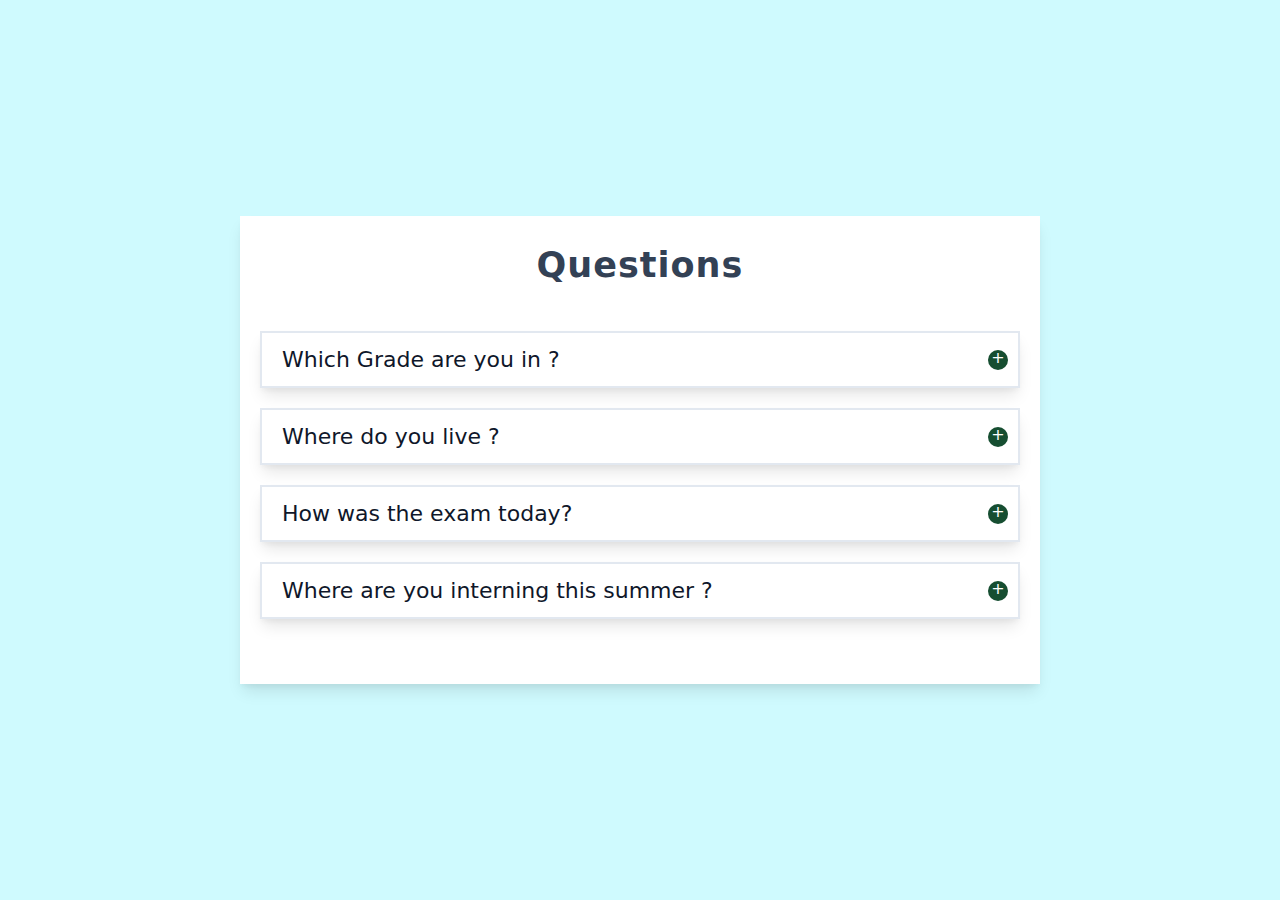
<file: frontend/accordian/index.html>
<!DOCTYPE html>
<html lang="en">

<head>
    <meta charset="UTF-8">
    <meta name="viewport" content="width=device-width, initial-scale=1.0">
    <link rel="stylesheet" href="style.css" />
    <title>Accordians</title>
</head>

<body>
    <main>
        <section class="container">
            <h2>Questions</h2>

            <div class="tags">
                <p class="questions">Which Grade are you in ?</p>
                <div class="icon" onclick="toggleVisibility(this)">+</div>
                <p class="answer" style="display: none;">None</p>
            </div>
            <div class="tags">
                <p class="questions">Where do you live ? </p>
                <div class="icon" onclick="toggleVisibility(this)">+</div>
                <p class="answer" style="display: none;">Answer: Mars</p>
            </div>
            <div class="tags">
                <p class="questions">How was the exam today?</p>
                <div class="icon" onclick="toggleVisibility(this)">+</div>
                <p class="answer" style="display: none;">Fantastic</p>
            </div>
            <div class="tags">
                <p class="questions">Where are you interning this summer ? </p>
                <div class="icon" onclick="toggleVisibility(this)">+</div>
                <p class="answer" style="display: none;">Nowhere</p>
            </div>
        </section>
    </main>
    <script src="./script.js"></script>
</body>

</html>
</file>
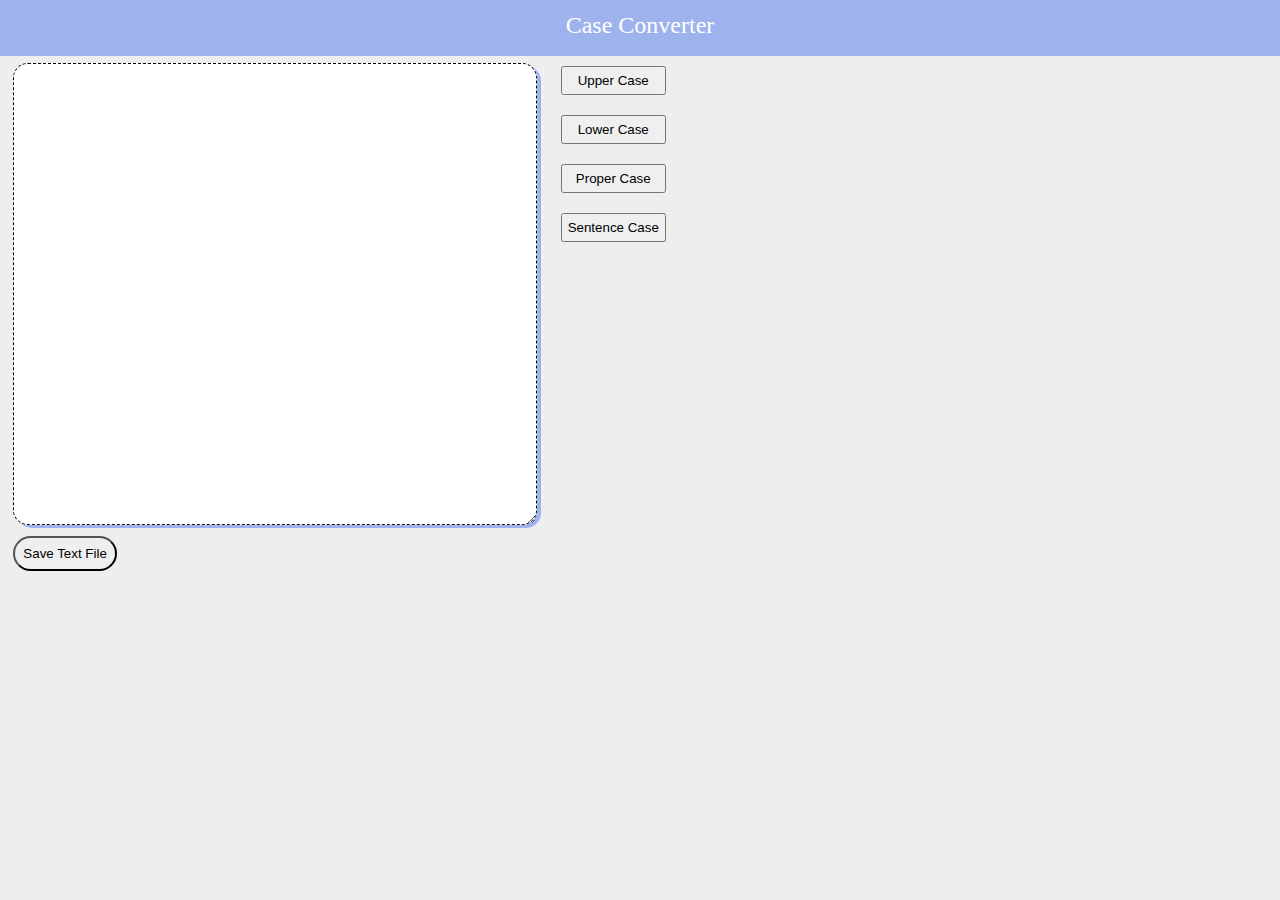
<file: frontend/case-convertor/index.html>
<!doctype html>
<html lang="en">
<head>
    <meta charset="UTF-8">
    <title>Document</title>
    <link rel="stylesheet" href="style.css">
</head>
<body>
<div class="title">Case Converter</div>

<div class="button-container">
    <textarea placeholder="Start writing...">

</textarea>
    <div class="buttons">
        <button id="upper-case">Upper Case</button>
        <button id="lower-case">Lower Case</button>
        <button id="proper-case">Proper Case</button>
        <button id="sentence-case">Sentence Case</button>
    </div>

</div>
<button id="save-text-file">Save Text File</button>
    <script src="script.js"></script>
</body>
</html>
</file>
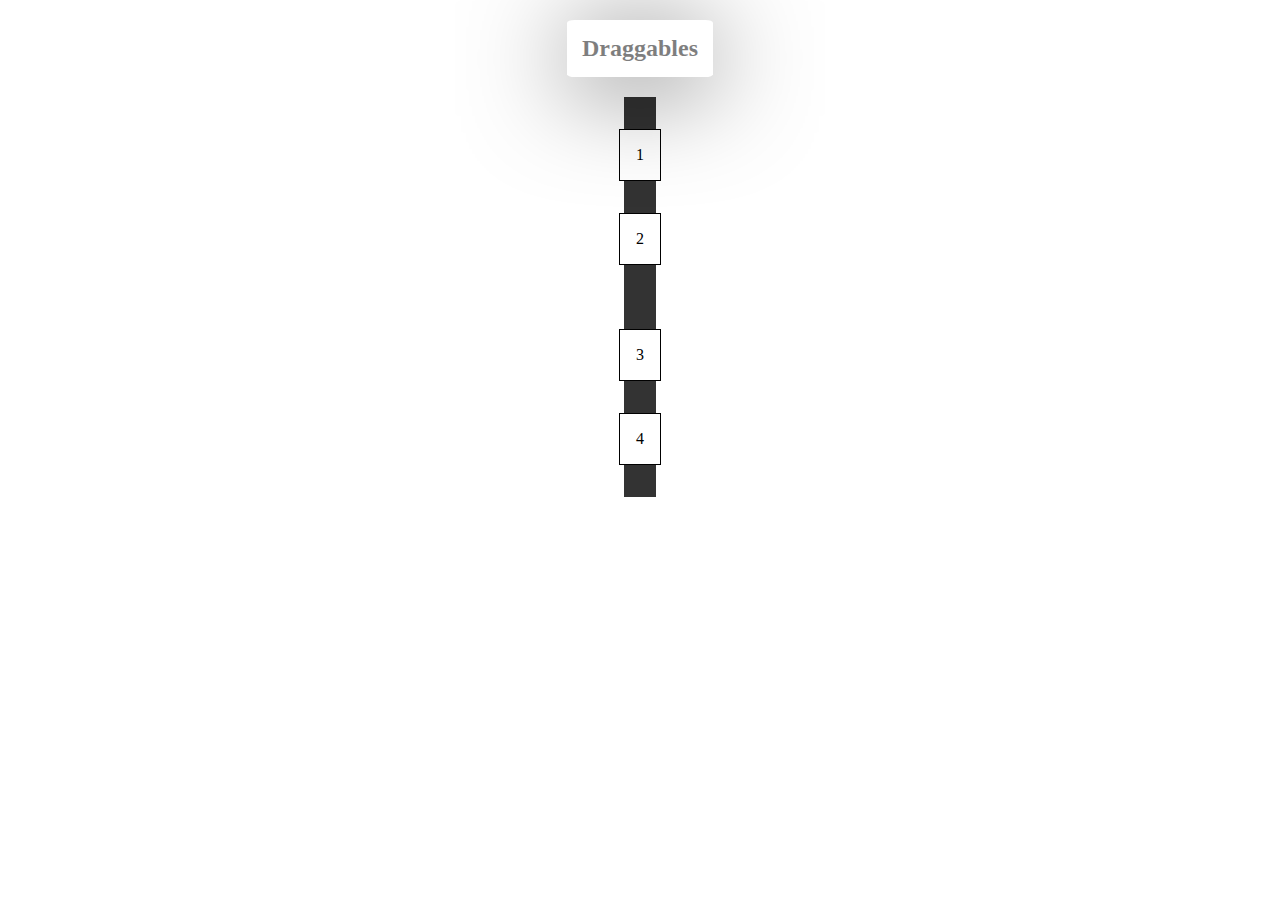
<file: frontend/draggables/index.html>
<!DOCTYPE html>
<html lang="en">
<head>
    <meta charset="UTF-8">
    <title>Draggables</title>
    <link rel="stylesheet" href="./style.css">
    <script src="index.js" defer></script>
</head>
<body>
<div class="heading">Draggables</div>
<div class="container">
  <p class="draggable" draggable="true">1</p>
  <p class="draggable" draggable="true">2</p>
</div>

<div class="container">
  <p class="draggable" draggable="true">3</p>
  <p class="draggable" draggable="true">4</p>
</div>

</body>
</html>
</file>
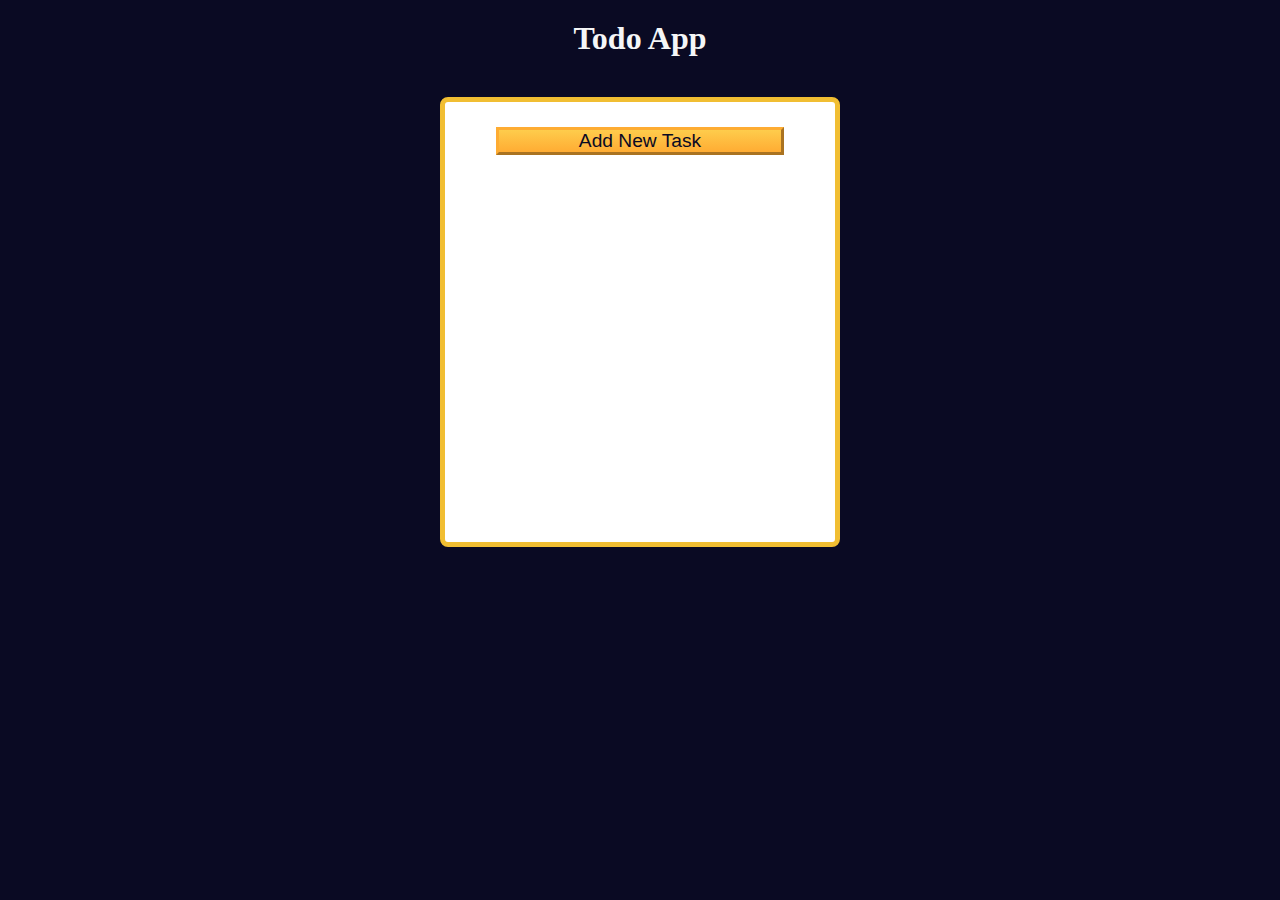
<file: frontend/To-Do/index.html>
<!DOCTYPE html>
<html lang="en">

<head>
    <meta charset="UTF-8" />
    <meta http-equiv="X-UA-Compatible" content="IE=edge" />
    <meta name="viewport" content="width=device-width, initial-scale=1.0" />
    <title>Learn localStorage By Building a Todo App</title>
    <link rel="stylesheet" href="styles.css" />
</head>

<body>
<main>
    <h1>Todo App</h1>
    <div class="todo-app">
        <button id="open-task-form-btn" class="btn large-btn">
            Add New Task
        </button>
        <form class="task-form hidden" id="task-form">
            <div class="task-form-header">
                <button id="close-task-form-btn" class="close-task-form-btn" type="button" aria-label="close">
                    <svg class="close-icon" xmlns="http://www.w3.org/2000/svg" viewBox="0 0 48 48" width="48px" height="48px"><path fill="#F44336" d="M21.5 4.5H26.501V43.5H21.5z" transform="rotate(45.001 24 24)" /><path fill="#F44336" d="M21.5 4.5H26.5V43.501H21.5z" transform="rotate(135.008 24 24)" /></svg>
                </button>
            </div>
            <div class="task-form-body">
                <label class="task-form-label" for="title-input">Title</label>
                <input required type="text" class="form-control" id="title-input" value="" />
                <label class="task-form-label" for="date-input">Date</label>
                <input type="date" class="form-control" id="date-input" value="" />
                <label class="task-form-label" for="description-input">Description</label>
                <textarea class="form-control" id="description-input" cols="30" rows="5"></textarea>
            </div>
            <div class="task-form-footer">
                <button id="add-or-update-task-btn" class="btn large-btn" type="submit" aria-label="add task">
                    Add Task
                </button>
            </div>
        </form>
        <dialog id="confirm-close-dialog">
            <form method="dialog">
                <p class="discard-message-text">Discard unsaved changes?</p>
                <div class="confirm-close-dialog-btn-container">
                    <button id="cancel-btn" class="btn" aria-label="cancel">
                        Cancel
                    </button>
                    <button id="discard-btn" class="btn" aria-label="discard">
                        Discard
                    </button>
                </div>
            </form>
        </dialog>
        <div id="tasks-container"></div>
    </div>
</main>
<script src="script.js"></script>
</body>

</html>
</file>
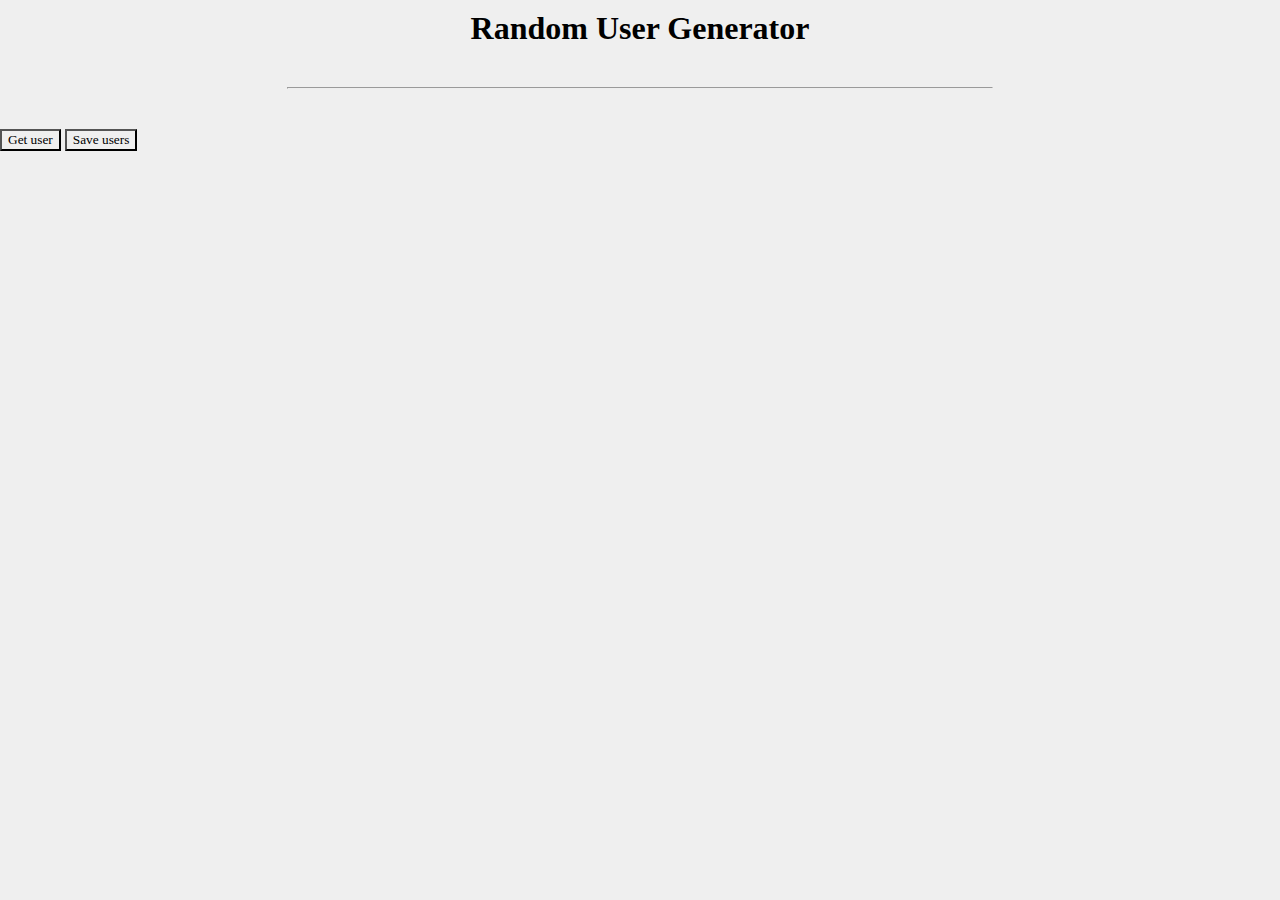
<file: frontend/random-generator/src/index.html>
<!DOCTYPE html>
<html lang="en">
<head>
    <meta charset="UTF-8">
    <title>Random</title>
    <link rel="stylesheet" href="./style.css">
<style>
</style>
</head>
<body>
<h1 class="main-header">Random User Generator</h1>
<hr style="width:55%; margin: 40px auto;">
<button id="get-user-button" onclick="sendReq()">Get user</button>
<button id="save-users-button">Save users</button>
<h2></h2>
<script src="script.js">

</script>
</body>
</html>
</file>
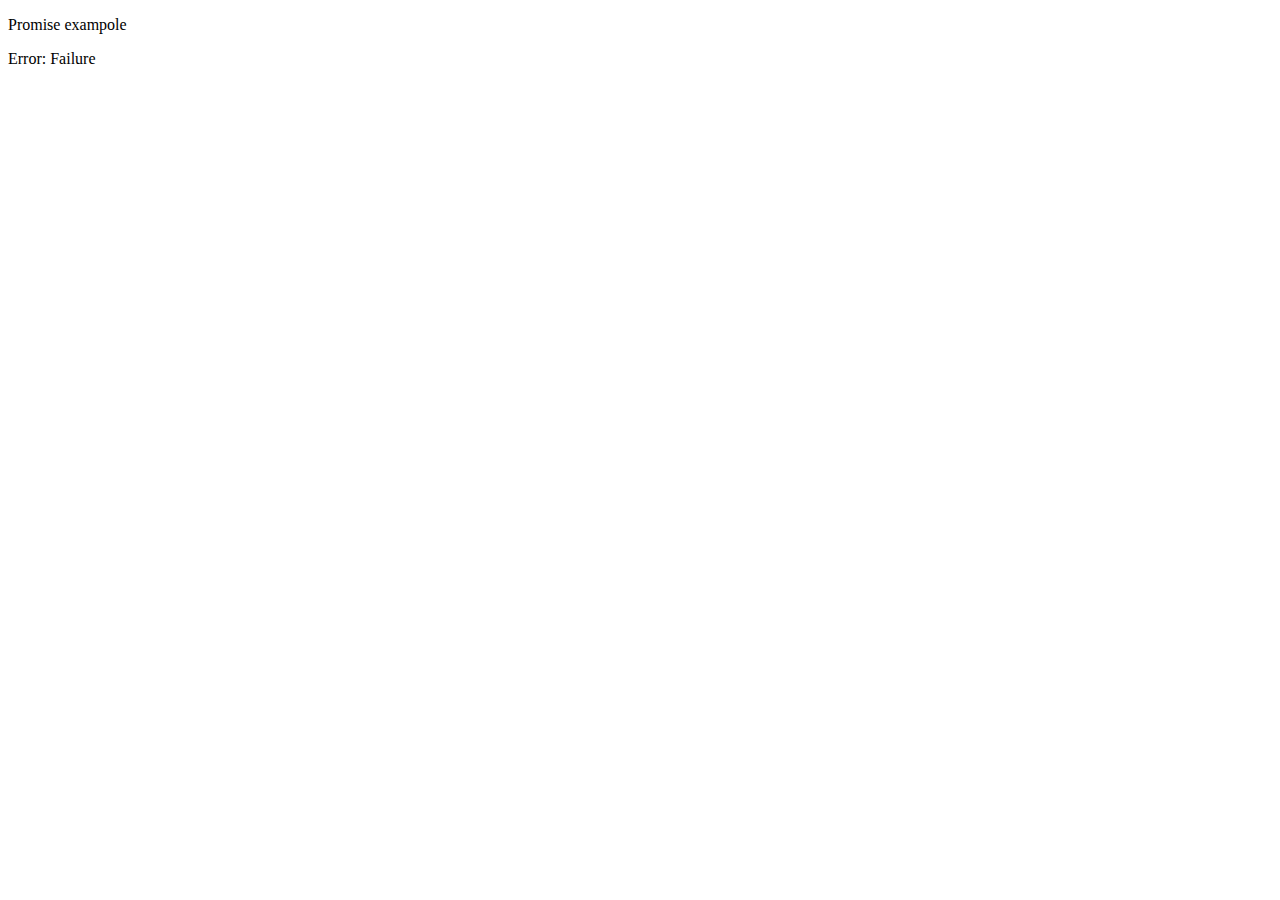
<file: frontend/js-learnings/snippets/Promises/index.html>
<!doctype html>
<html lang="en">
<head>
    <meta charset="UTF-8">
    <meta name="viewport"
          content="width=device-width, user-scalable=no, initial-scale=1.0, maximum-scale=1.0, minimum-scale=1.0">
    <meta http-equiv="X-UA-Compatible" content="ie=edge">
    <title>Document</title>
</head>
<body>
<p>Promise exampole</p>
<div id="demo"></div>

<script>
    function display(some) {
        document.getElementById("demo").innerHTML = some;
    }

    const thepromise = new Promise( function (resv, rejc) {
      let x = 2;
      if (x == 0) {
          resv("Success! Yay")
      }
      else {
          rejc(new Error("Failure"));
      }
    });

    thepromise.then(
       function successFun(result){ display(result) },
        function failureFun(error) {display(error)}
    );

</script>
</body>
</html>
</file>
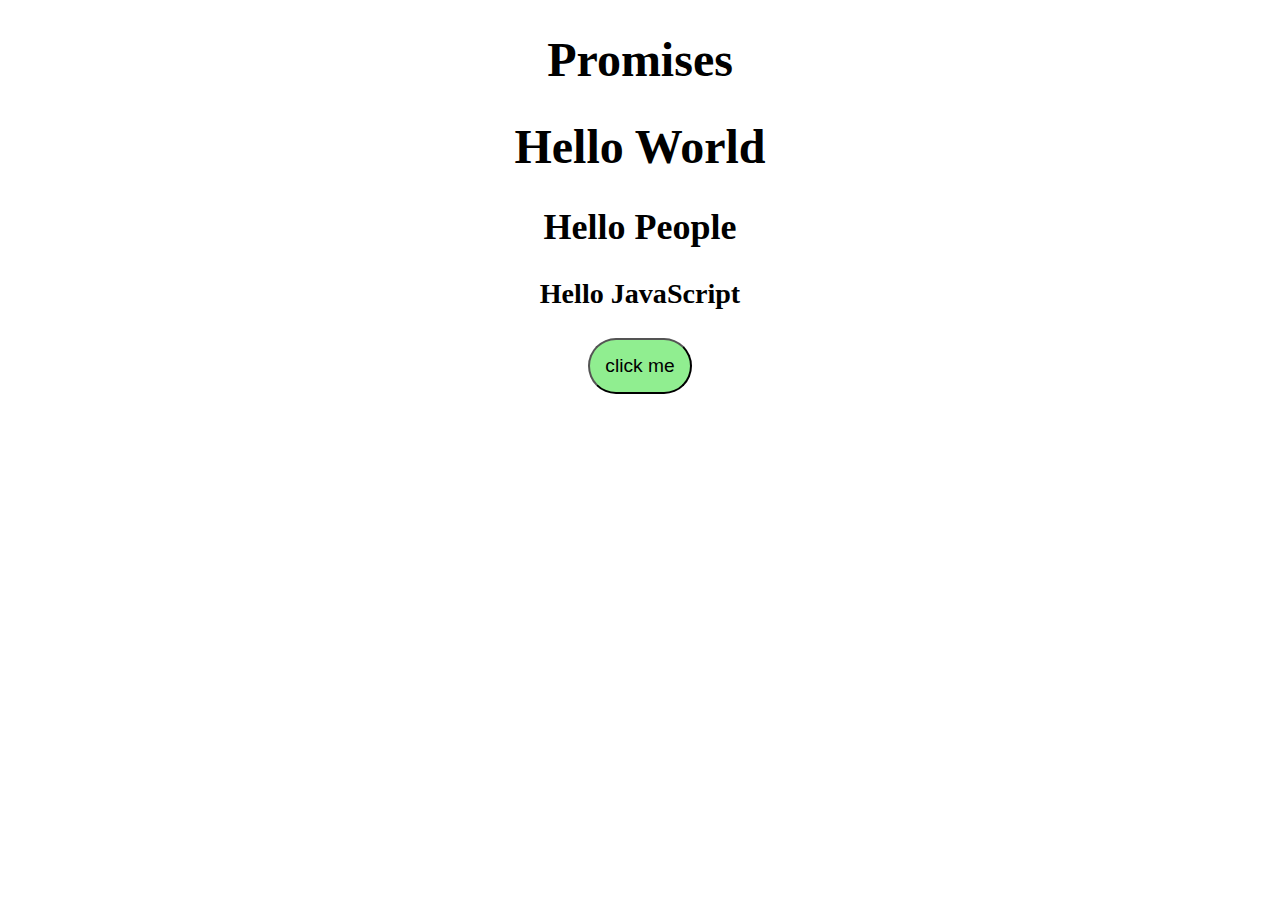
<file: frontend/js-learnings/snippets/Promises/index1.html>
<!DOCTYPE html>
<html lang="en">
<head>
    <meta charset="UTF-8">
    <title>Promises</title>
    <style>
        body {
            text-align: center;
            font-family: Chilanka;
            font-size: 1.5rem;
        }
        .btn {
            background-color: lightgreen;
            padding: 15px;
            border-radius: 60px;
            color: black;
            font-size: .8em;
        }
    </style>
</head>
<body>
<h1>Promises</h1>

<h1 class="first">Hello World</h1>
<h2 class="second">Hello People</h2>
<h3 class="third">Hello JavaScript</h3>
<button class="btn">click me</button>
<script src="Promise_2.js"></script>
</body>
</html>
</file>
<file: frontend/accordian/style.css>
* {
    margin: 0;
    padding: 0;

    
}
body {
    background-color: #cffafe;

	font-family: system-ui,-apple-system,BlinkMacSystemFont,Segoe UI,Roboto,Oxygen,Ubuntu,Cantarell,Open Sans,Helvetica Neue,sans-serif;
	font-weight: 400;
	line-height: 1;
	color: #0f172a;
    box-sizing: border-box;

}
main {
    width: 90vw;
    max-width: 1440px;
    display: flex;
    justify-content: center;
    align-items: center;
    height: 100vh;
    margin: 0 auto;
}
.container {
    
    background-color: #fff;
    width: 80vw;
    max-width: 800px;
   box-shadow: 0 10px 15px -3px rgba(0, 0, 0, .1), 0 4px 6px -2px rgba(0, 0, 0, .05);
    padding-bottom: 45px;
}
.container h2 {
    text-align: center;
    margin-top: 2rem;
    margin-bottom: 3rem;
    font-size: 35px;
    color: #334155;
    letter-spacing: 1px;
}
.container:hover {
    box-shadow:  0 0 2px -20px grey;;
}

.tags {
    margin: 20px 20px;

    position: relative;
    padding: 10px 20px;
    gap: 5px;
    border: 2px solid #e2e8f0;
    /* display: flex;
    justify-content: space-between;
    align-items: center; */
     box-shadow: 0 10px 15px -3px rgba(0, 0, 0, .1), 0 4px 6px -2px rgba(0, 0, 0, .05);
}
.questions {
    font-size: 22px;
    max-width: 90%;
    line-height: 1.5;
    
}
.icon {
    position:absolute;
    top: 0px;
    bottom: 0px;
    margin-top: auto;
    margin-bottom: auto;
    right: 10px;
    text-align: center;
    height: 20px;
    width: 20px;
    background-color: #164e31;
    color: white;
    border-radius: 50%;
    margin-left: 15px;
   
}
.icon:hover {
    cursor: pointer;
    box-shadow: 0 0 2px 0px black;
}

.answer {
    display: none;
    line-height: 2;
    margin-top: 1rem;
    color: #64748b;
}
</file>
<file: frontend/case-convertor/style.css>
* {
    margin: 0;
    padding: 0;
}
body {
    background-color: #eeeeee;
}
.title {
    width: 100vw;
    height: 2rem;
    background-color: #9eb3ee;
    font-family: "Bitstream Charter";
    font-size: 1.5rem;
    text-align: center;
    padding: 0.5em 0;
    color: white;
}
textarea {
    border: 1px dashed;
    border-radius: 15px;
padding: 5px;
    width: 40%;
    height: 100%;
    resize: horizontal;

}

textarea {
    box-shadow: 4px 3px #9eb3ee;
    margin: 0.5em 1em;
}

.button-container {
    display: flex;
    flex-direction: row;
    gap: 10px;
    height: 50vh;
}
.buttons {
    display: flex;
    flex-direction: column;
    gap: 10px;
}
#lower-case, #upper-case, #sentence-case, #proper-case {
    padding: 5px;
    margin-top: 10px;
}
.title:hover {
cursor: pointer;
}
#save-text-file {
    height: 35px;
    border-radius: 40px;
    margin: 30px 5px;

    margin-left: 1em;
    padding: 8px;

}
#save-text-file:hover {
    fill: aqua;
}
</file>
<file: frontend/draggables/style.css>
body {
    margin: 0;
    background-color: #fff;
}
.container {
    margin : 0 auto;
    background-color: #333;
    padding: 1rem;
    /*margin-top: 1rem;*/
    display: flex;
    flex-direction: column;
    width: 0%;
    justify-content: center;
    align-items: center;
}
.draggable {
    padding: 1rem;
    background-color: white;
    border: 1px solid black;
    cursor: move;
}
.draggable.dragging {
    opacity: .5;

}
.heading {
    margin: 20px 0;
    font-family: OpenSymbol;
    font-size: 1.5rem;
    display: inline-block;
    opacity: .5;
    font-weight: bold;
    padding: 15px;
    border: 3px transparent;
    border-radius: 5%;
    box-shadow: 0px 10px 100px 1px currentColor;
    left: 50%;
    position: relative;
    transform: translateX(-50%);
}
</file>
<file: frontend/To-Do/styles.css>
:root {
    --white: #fff;
    --light-grey: #f5f6f7;
    --dark-grey: #0a0a23;
    --yellow: #f1be32;
    --golden-yellow: #feac32;
}

*,
*::before,
*::after {
    margin: 0;
    padding: 0;
    box-sizing: border-box;
}

body {
    background-color: var(--dark-grey);
}

main {
    display: flex;
    flex-direction: column;
    justify-content: center;
    align-items: center;
}

h1 {
    color: var(--light-grey);
    margin: 20px 0 40px 0;
}

.todo-app {
    background-color: var(--white);
    width: 300px;
    height: 350px;
    border: 5px solid var(--yellow);
    border-radius: 8px;
    padding: 15px;
    position: relative;
    display: flex;
    flex-direction: column;
    gap: 10px;
}

.btn {
    cursor: pointer;
    width: 100px;
    margin: 10px;
    color: var(--dark-grey);
    background-color: var(--golden-yellow);
    background-image: linear-gradient(#fecc4c, #ffac33);
    border-color: var(--golden-yellow);
    border-width: 3px;
}

.btn:hover {
    background-image: linear-gradient(#ffcc4c, #f89808);
}

.large-btn {
    width: 80%;
    font-size: 1.2rem;
    align-self: center;
    justify-self: center;
}

.close-task-form-btn {
    background: none;
    border: none;
    cursor: pointer;
}

.close-icon {
    width: 20px;
    height: 20px;
}

.task-form {
    display: flex;
    position: absolute;
    top: 50%;
    left: 50%;
    transform: translate(-50%, -50%);
    background-color: var(--white);
    border-radius: 5px;
    padding: 15px;
    width: 300px;
    height: 350px;
    flex-direction: column;
    justify-content: space-between;
    overflow: auto;
}

.task-form-header {
    display: flex;
    justify-content: flex-end;
}

.task-form-body {
    display: flex;
    flex-direction: column;
    justify-content: space-around;
}

.task-form-footer {
    display: flex;
    justify-content: center;
}

.task-form-label,
#title-input,
#date-input,
#description-input {
    display: block;
}

.task-form-label {
    margin-bottom: 5px;
    font-size: 1.3rem;
    font-weight: bold;
}

#title-input,
#date-input,
#description-input {
    width: 100%;
    margin-bottom: 10px;
    padding: 2px;
}

#confirm-close-dialog {
    padding: 10px;
    margin: 10px auto;
    border-radius: 15px;
}

.confirm-close-dialog-btn-container {
    display: flex;
    justify-content: center;
    margin-top: 10px;
}

.discard-message-text {
    font-weight: bold;
    font-size: 1.5rem;
}

#tasks-container {
    height: 100%;
    overflow-y: auto;
}

.task {
    margin: 5px 0;
}

.hidden {
    display: none;
}

@media (min-width: 576px) {
    .todo-app,
    .task-form {
        width: 400px;
        height: 450px;
    }

    .task-form-label {
        font-size: 1.5rem;
    }

    #title-input,
    #date-input {
        height: 2rem;
    }

    #title-input,
    #date-input,
    #description-input {
        padding: 5px;
        margin-bottom: 20px;
    }
}
</file>
<file: frontend/random-generator/src/style.css>
* {
    margin: 0;
    background: #efefef;
    font-family: "sans-serif";
}
body {
    background-color: #efefef;
}
.main-header {
 margin-top: 10px;
    box-shadow: inset 0px 0px grey;
    text-align: center;
    width: 100%;

}
.name {
    margin: 0 10px;
}
.mainContainer {
    width: fit-content;
    height: fit-content;
    display: flex;
    border: 2px solid grey;
    justify-content: space-around;
    margin: 10px auto;
    box-shadow: 0 0 20px black;

    padding: 20px 15px;
    align-items: center;
    border-radius: 10px;

}
.image {
    margin-right: 10px;
}
img {

    height: auto;
    width: auto;

    border: 2px dashed grey;
    border-radius: 5px;
}
.last {
    display: flex;
    flex-direction: column;
}
p {
    margin: 10px 10px;


}
.details {
    display: flex;
    flex-direction: column;

}
.otherdetails {
    display: flex;
    flex-direction: row;

}
.firstinfo, .secondinfo {
    display: flex;
    flex-direction: column;
}
.secondinfo {
    margin-right: 40px;
}
/*img {*/
/*    height: 100px;*/
/*    width: 100px;*/
/*}*/
</file>
